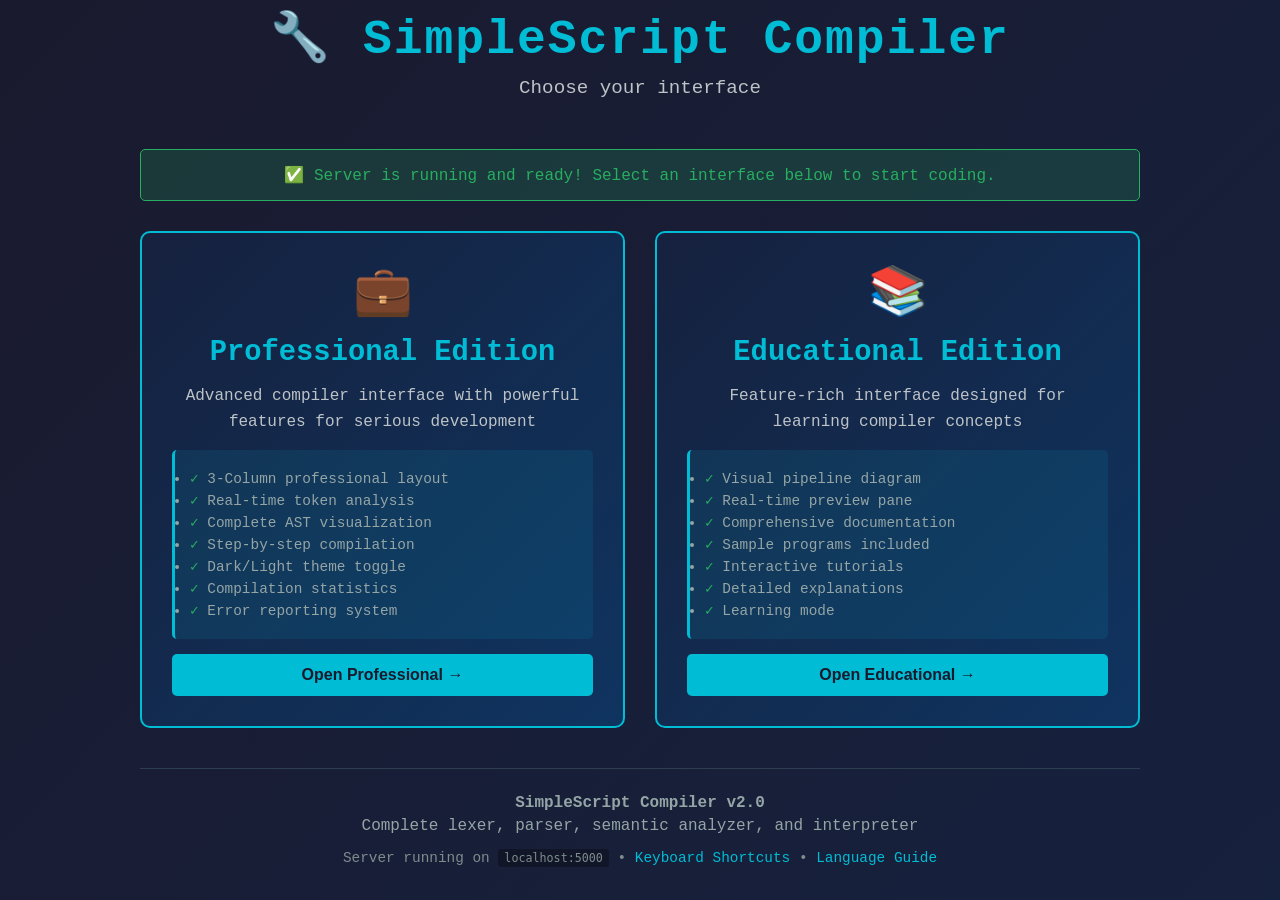
<file: frontend/home.html>
<!DOCTYPE html>
<html lang="en">
<head>
    <meta charset="UTF-8">
    <meta name="viewport" content="width=device-width, initial-scale=1.0">
    <title>SimpleScript Compiler - Select Interface</title>
    <style>
        * {
            margin: 0;
            padding: 0;
            box-sizing: border-box;
        }

        body {
            font-family: 'Segoe UI', 'Courier New', monospace;
            background: linear-gradient(135deg, #1a1a2e 0%, #16213e 100%);
            min-height: 100vh;
            display: flex;
            align-items: center;
            justify-content: center;
            color: #ecf0f1;
        }

        .container {
            max-width: 1000px;
            width: 90%;
        }

        .header {
            text-align: center;
            margin-bottom: 50px;
        }

        .header h1 {
            font-size: 3em;
            color: #00bcd4;
            margin-bottom: 10px;
            letter-spacing: 2px;
        }

        .header p {
            font-size: 1.2em;
            color: #bdc3c7;
        }

        .interfaces {
            display: grid;
            grid-template-columns: 1fr 1fr;
            gap: 30px;
            margin-bottom: 30px;
        }

        @media (max-width: 768px) {
            .interfaces {
                grid-template-columns: 1fr;
            }
        }

        .interface-card {
            background: linear-gradient(135deg, #16213e 0%, #0f3460 100%);
            border: 2px solid #00bcd4;
            border-radius: 10px;
            padding: 30px;
            text-align: center;
            transition: all 0.3s ease;
            cursor: pointer;
            text-decoration: none;
            color: inherit;
            display: flex;
            flex-direction: column;
            gap: 15px;
        }

        .interface-card:hover {
            transform: translateY(-5px);
            box-shadow: 0 10px 30px rgba(0, 188, 212, 0.3);
            border-color: #26c6da;
        }

        .interface-icon {
            font-size: 3em;
        }

        .interface-card h2 {
            color: #00bcd4;
            font-size: 1.8em;
        }

        .interface-card p {
            color: #bdc3c7;
            line-height: 1.6;
        }

        .features {
            background: rgba(0, 188, 212, 0.1);
            border-left: 3px solid #00bcd4;
            padding: 15px;
            border-radius: 5px;
            text-align: left;
            font-size: 0.9em;
        }

        .features li {
            margin: 5px 0;
            color: #95a5a6;
        }

        .features li:before {
            content: "✓ ";
            color: #27ae60;
            font-weight: bold;
        }

        .cta-button {
            background: #00bcd4;
            color: #1a1a2e;
            border: none;
            padding: 12px 25px;
            border-radius: 5px;
            font-size: 1em;
            font-weight: bold;
            cursor: pointer;
            transition: all 0.3s ease;
            display: inline-block;
            text-decoration: none;
        }

        .cta-button:hover {
            background: #26c6da;
            transform: scale(1.05);
        }

        .footer {
            text-align: center;
            color: #95a5a6;
            padding: 20px;
            border-top: 1px solid #2c3e50;
            margin-top: 40px;
        }

        .footer p {
            margin: 5px 0;
        }

        .status {
            background: rgba(39, 174, 96, 0.2);
            border: 1px solid #27ae60;
            border-radius: 5px;
            padding: 15px;
            text-align: center;
            color: #27ae60;
            margin-bottom: 30px;
        }
    </style>
</head>
<body>
    <div class="container">
        <div class="header">
            <h1>🔧 SimpleScript Compiler</h1>
            <p>Choose your interface</p>
        </div>

        <div class="status">
            ✅ Server is running and ready! Select an interface below to start coding.
        </div>

        <div class="interfaces">
            <!-- Professional Edition -->
            <a href="pro.html" class="interface-card">
                <div class="interface-icon">💼</div>
                <h2>Professional Edition</h2>
                <p>Advanced compiler interface with powerful features for serious development</p>
                <div class="features">
                    <ul>
                        <li>3-Column professional layout</li>
                        <li>Real-time token analysis</li>
                        <li>Complete AST visualization</li>
                        <li>Step-by-step compilation</li>
                        <li>Dark/Light theme toggle</li>
                        <li>Compilation statistics</li>
                        <li>Error reporting system</li>
                    </ul>
                </div>
                <button class="cta-button">Open Professional →</button>
            </a>

            <!-- Educational Edition -->
            <a href="index.html" class="interface-card">
                <div class="interface-icon">📚</div>
                <h2>Educational Edition</h2>
                <p>Feature-rich interface designed for learning compiler concepts</p>
                <div class="features">
                    <ul>
                        <li>Visual pipeline diagram</li>
                        <li>Real-time preview pane</li>
                        <li>Comprehensive documentation</li>
                        <li>Sample programs included</li>
                        <li>Interactive tutorials</li>
                        <li>Detailed explanations</li>
                        <li>Learning mode</li>
                    </ul>
                </div>
                <button class="cta-button">Open Educational →</button>
            </a>
        </div>

        <div class="footer">
            <p><strong>SimpleScript Compiler v2.0</strong></p>
            <p>Complete lexer, parser, semantic analyzer, and interpreter</p>
            <p style="margin-top: 15px; font-size: 0.9em; color: #7f8c8d;">
                Server running on <code style="background: rgba(0,0,0,0.3); padding: 2px 6px; border-radius: 3px;">localhost:5000</code> • 
                <a href="#" style="color: #00bcd4; text-decoration: none;">Keyboard Shortcuts</a> • 
                <a href="#" style="color: #00bcd4; text-decoration: none;">Language Guide</a>
            </p>
        </div>
    </div>
</body>
</html>
</file>
